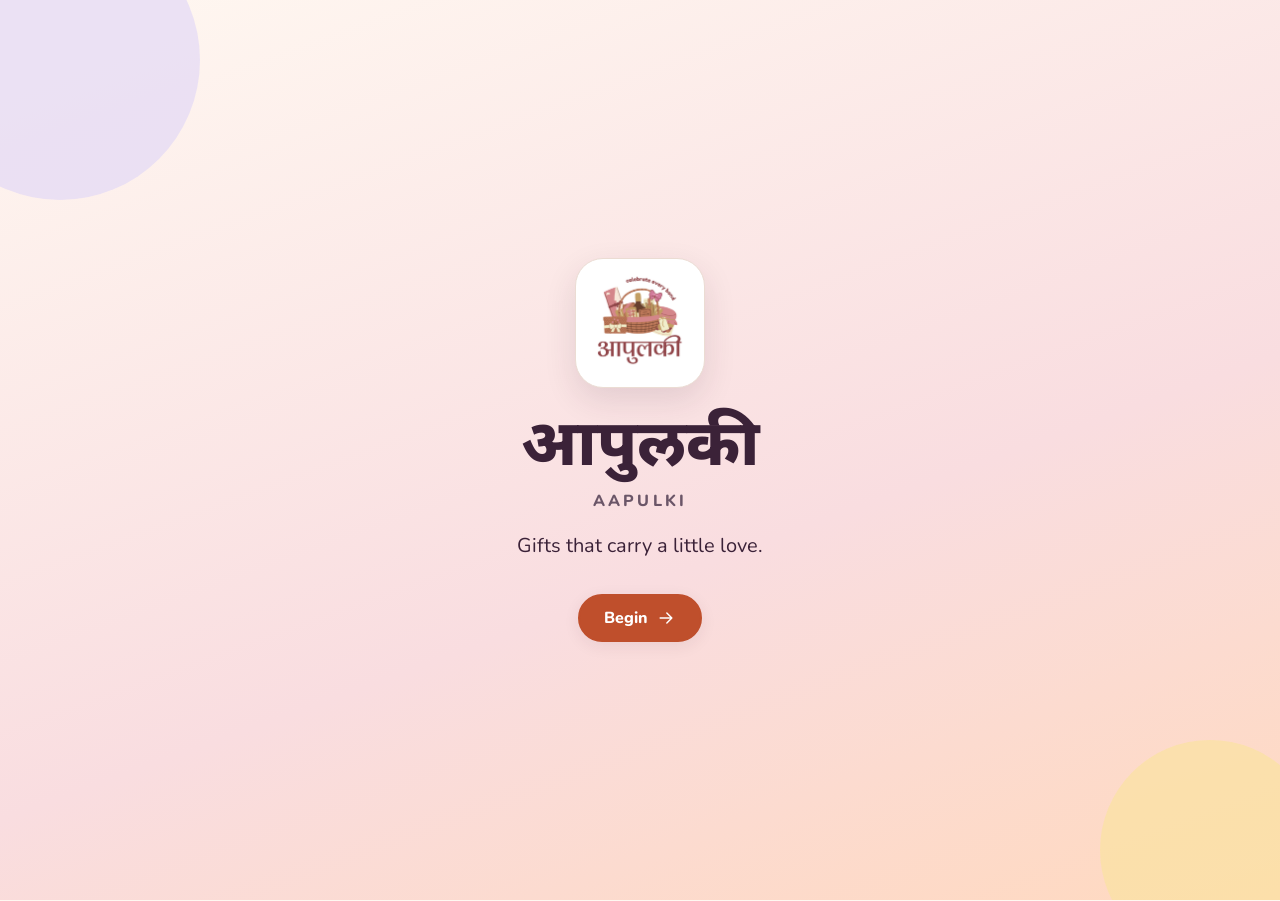
<file: index.html>
<!DOCTYPE html>
<html lang="en">
<head>
  <meta charset="utf-8">
  <meta name="viewport" content="width=device-width, initial-scale=1, viewport-fit=cover">
  <title>आपुलकी (Aapulki) — Gifts that carry a little love</title>
  <meta name="description" content="Aapulki - Thoughtful, personalized and sustainable gifts curated for your loved ones.">
  
  <!-- Fonts -->
  <link rel="preconnect" href="https://fonts.googleapis.com">
  <link rel="preconnect" href="https://fonts.gstatic.com" crossorigin>
  <link href="https://fonts.googleapis.com/css2?family=Nunito:wght@400;600;700;800&family=Noto+Sans+Devanagari:wght@600;700&display=swap" rel="stylesheet">
  
  <!-- Favicon -->
  <link rel="icon" type="image/png" href="images/logo.png">
  <link rel="apple-touch-icon" href="images/logo.png">

  <!-- External Stylesheet -->
  <link rel="stylesheet" href="style.css?v=9">
</head>
<body>
  <!-- Accessibility skip link -->
  <a class="skip" href="#app" id="skip">Skip to main content</a>

  <!-- Global Header -->
  <header class="hdr" id="hdr">
    <div class="wrap">
      <a class="brand" href="#home" aria-label="आपुलकी Aapulki home">
        <span class="mark" id="mk"><img src="images/logo.png" alt="आपुलकी (Aapulki) Logo" class="brand-logo-img"></span>
        <b>आपुलकी</b>
        <small>Aapulki</small>
      </a>
      <nav class="tabs" id="nav" aria-label="Main Navigation"></nav>
      <span class="spacer"></span>
      <a class="iconbtn" id="ordersbtn" href="#orders" aria-label="My Orders" title="My Orders"></a>
      <button class="iconbtn" id="cart" aria-label="Cart"></button>
    </div>
  </header>

  <!-- Main View Container -->
  <main id="app" tabindex="-1"></main>

  <!-- Global Footer -->
  <footer id="ft"></footer>

  <!-- Floating Action Area -->
  <div class="fab" id="fab"></div>

  <!-- Toast Notification Container -->
  <div id="toast" class="msg ok hide" role="status"></div>

  <!-- Screen Reader Live Announcements -->
  <div id="live" class="sr" role="status" aria-live="polite"></div>

  <!-- Recipient Modal Dialog -->
  <dialog id="dlg" aria-labelledby="dt">
    <h2 id="dt">Save to a recipient?</h2>
    <p class="mut">Choose who this gift is for. You can change this later in My Recipients.</p>
    <label for="rs">Recipient</label>
    <select class="in" id="rs">
      <option>Aai</option>
      <option>Baba</option>
      <option>Add a new person…</option>
    </select>
    <div class="row" style="margin-top:24px;justify-content:flex-end">
      <button class="btn sec sm" data-close>Not now</button>
      <button class="btn sm" data-close data-toast="Saved to your gifts.">Save gift</button>
    </div>
  </dialog>

  <!-- Main JavaScript File -->
  <script src="script.js?v=9"></script>
</body>
</html>
</file>
<file: style.css>
/* ==========================================================================
   Aapulki (आपुलकी) — Styling & Design System
   ========================================================================== */

:root {
  --bg: #FFF8F1;
  --card: #ffffff;
  --ink: #3B2238;
  --mut: #6B5668;
  --line: #EBDCD3;
  --blush: #F9DDE0;
  --peach: #FFD9BF;
  --coral: #BF4F2C;
  --on: #ffffff;
  --lav: #E6DDF6;
  --sun: #FBE3A1;
  --green: #408A5E;
  --sh: 0 4px 16px rgba(59, 34, 56, 0.08);
  --sh-lg: 0 12px 32px rgba(59, 34, 56, 0.14);
  --r: 16px;
  --s1: 8px;
  --s2: 16px;
  --s3: 24px;
  --s4: 32px;
  --s6: 48px;
  box-sizing: border-box;
  padding-top: env(safe-area-inset-top, 0px);
  padding-bottom: env(safe-area-inset-bottom, 0px);
}

@media (prefers-color-scheme: dark) {
  :root:not([data-theme="light"]) {
    --bg: #241621;
    --card: #322130;
    --ink: #FBEFE6;
    --mut: #CDB8C6;
    --line: #4A3647;
    --blush: #4A2B3A;
    --peach: #4F3328;
    --coral: #F08A68;
    --on: #2A1420;
    --lav: #3C3157;
    --sun: #5A4A21;
    --green: #68C18E;
    --sh: 0 4px 16px rgba(0, 0, 0, 0.35);
    --sh-lg: 0 12px 32px rgba(0, 0, 0, 0.45);
  }
}

:root[data-theme="dark"] {
  --bg: #241621;
  --card: #322130;
  --ink: #FBEFE6;
  --mut: #CDB8C6;
  --line: #4A3647;
  --blush: #4A2B3A;
  --peach: #4F3328;
  --coral: #F08A68;
  --on: #2A1420;
  --lav: #3C3157;
  --sun: #5A4A21;
  --green: #68C18E;
  --sh: 0 4px 16px rgba(0, 0, 0, 0.35);
  --sh-lg: 0 12px 32px rgba(0, 0, 0, 0.45);
}

html {
  scroll-padding-top: env(safe-area-inset-top, 0px);
}

* {
  box-sizing: border-box;
}

body {
  margin: 0;
  background: var(--bg);
  color: var(--ink);
  font: 400 16px/1.6 Nunito, "Segoe UI", system-ui, sans-serif;
  padding-bottom: 96px;
}

h1, h2, h3, h4 {
  line-height: 1.2;
  margin: 0 0 var(--s1);
  font-weight: 800;
}

h1 { font-size: clamp(30px, 5.5vw, 48px); }
h2 { font-size: clamp(22px, 3.8vw, 30px); }
h3 { font-size: 18px; }
h4 { font-size: 15px; }

p {
  margin: 0 0 var(--s2);
}

a {
  color: inherit;
}

.wrap {
  max-width: 1040px;
  margin: 0 auto;
  padding: 0 var(--s2);
}

.sec {
  margin: var(--s6) 0;
}

.mut {
  color: var(--mut);
}

.eyebrow {
  font-size: 13px;
  font-weight: 800;
  letter-spacing: 0.08em;
  text-transform: uppercase;
  color: var(--coral);
}

.ic {
  flex: none;
}

.custom-ic {
  display: inline-block;
  vertical-align: middle;
  object-fit: contain;
  transition: transform 0.2s cubic-bezier(0.34, 1.56, 0.64, 1);
}

.iconbtn:hover .custom-ic,
.btn:hover .custom-ic,
.chip:hover .custom-ic,
.prod:hover .save .custom-ic {
  transform: scale(1.15);
}

.tile .custom-ic {
  width: 28px !important;
  height: 28px !important;
}

nav.tabs .custom-ic {
  margin-bottom: 2px;
}

:focus-visible {
  outline: 3px solid var(--coral);
  outline-offset: 2px;
}

main:focus {
  outline: none;
}

/* Header + Navigation */
.hdr {
  position: sticky;
  top: env(safe-area-inset-top, 0px);
  z-index: 30;
  background: var(--bg);
  border-bottom: 1px solid var(--line);
}

.hdr .wrap {
  display: flex;
  align-items: center;
  gap: var(--s2);
  height: 64px;
  max-width: 1360px;
}

.brand {
  display: flex;
  align-items: center;
  gap: var(--s1);
  text-decoration: none;
  flex-shrink: 0;
}

.mark {
  width: 44px;
  height: 44px;
  border-radius: 12px;
  background: #ffffff;
  border: 1px solid var(--line);
  display: flex;
  align-items: center;
  justify-content: center;
  overflow: hidden;
  box-shadow: 0 2px 8px rgba(59, 34, 56, 0.08);
  flex-shrink: 0;
  transition: transform 0.2s ease, box-shadow 0.2s ease;
}

.brand:hover .mark {
  transform: scale(1.05);
  box-shadow: 0 4px 12px rgba(191, 79, 44, 0.18);
}

.brand-logo-img {
  width: 100%;
  height: 100%;
  object-fit: contain;
  display: block;
}

.brand b {
  font: 700 22px "Noto Sans Devanagari", Nunito, sans-serif;
}

.brand small {
  color: var(--mut);
  font-weight: 700;
}

.spacer {
  flex: 1;
}

.iconbtn {
  position: relative;
  width: 48px;
  height: 48px;
  border-radius: 50%;
  border: 1px solid var(--line);
  background: var(--card);
  color: var(--ink);
  display: grid;
  place-items: center;
  cursor: pointer;
  flex-shrink: 0;
  transition: transform 0.15s ease, background 0.15s ease;
}

.iconbtn:hover {
  transform: translateY(-2px);
}

a.iconbtn {
  text-decoration: none;
}

#ordersbtn[aria-current=page] {
  background: var(--blush);
  border-color: var(--coral);
}

.badge-dot {
  position: absolute;
  top: 6px;
  right: 6px;
  background: var(--coral);
  color: var(--on);
  font-size: 11px;
  font-weight: 800;
  width: 20px;
  height: 20px;
  border-radius: 50%;
  display: flex;
  align-items: center;
  justify-content: center;
  border: 2px solid var(--card);
}

nav.tabs {
  position: fixed;
  left: 0;
  right: 0;
  bottom: 0;
  display: flex;
  background: var(--card);
  border-top: 1px solid var(--line);
  padding: 6px 6px calc(6px + env(safe-area-inset-bottom, 0px));
  z-index: 40;
  overflow-x: auto;
  -webkit-overflow-scrolling: touch;
  scrollbar-width: none;
}

nav.tabs::-webkit-scrollbar {
  display: none;
}

nav.tabs a {
  flex: 0 0 auto;
  min-width: 64px;
  display: flex;
  flex-direction: column;
  align-items: center;
  gap: 2px;
  font-size: 11px;
  font-weight: 700;
  padding: 6px 8px;
  border-radius: 12px;
  color: var(--mut);
  text-decoration: none;
  white-space: nowrap;
  transition: all 0.2s ease;
}

nav.tabs a:focus-visible {
  outline-offset: -3px;
}

nav.tabs a[aria-current=page] {
  background: var(--blush);
  color: var(--ink);
  box-shadow: inset 0 0 0 2px var(--ink);
}

@media (min-width: 820px) {
  body {
    padding-bottom: 0;
  }
  /* Desktop only: backdrop-filter would make the fixed mobile nav position against the header */
  .hdr {
    background: color-mix(in srgb, var(--bg) 92%, transparent);
    backdrop-filter: blur(8px);
  }
  .hdr .wrap {
    max-width: 1540px;
    height: auto;
    min-height: 64px;
    padding-block: 4px;
    gap: 8px;
    justify-content: space-between;
  }
  .spacer {
    display: none !important;
  }
  nav.tabs {
    position: static;
    border: 0;
    background: none;
    padding: 0;
    flex: 1;
    display: flex;
    flex-wrap: wrap;
    justify-content: center;
    align-items: center;
    gap: 2px 4px;
    min-width: 0;
    overflow: visible !important;
  }
  nav.tabs a {
    flex: 0 0 auto;
    min-width: unset;
    min-height: 44px;
    flex-direction: row;
    align-items: center;
    gap: 5px;
    font-size: 13px;
    font-weight: 700;
    padding: 6px 10px;
    border-radius: 999px;
    white-space: nowrap;
    color: var(--mut);
    transition: all 0.15s ease;
  }
  nav.tabs a:hover {
    background: var(--blush);
    color: var(--ink);
  }
  nav.tabs a[aria-current=page] {
    background: var(--blush);
    color: var(--ink);
    box-shadow: inset 0 0 0 2px var(--coral);
    font-weight: 800;
  }
  nav.tabs a .ic,
  nav.tabs a .custom-ic {
    width: 16px !important;
    height: 16px !important;
    margin-bottom: 0 !important;
  }
}

@media (min-width: 820px) and (max-width: 1359px) {
  .brand small {
    display: none;
  }
}

@media (min-width: 1161px) and (max-width: 1359px) {
  nav.tabs a {
    font-size: 12px;
    padding: 5px 7px;
    gap: 4px;
  }
}

@media (min-width: 820px) {
  html[data-size=xl] .hdr,
  html[data-senior="1"] .hdr {
    position: static;
  }
}

@media (min-width: 820px) and (max-width: 1160px) {
  nav.tabs {
    gap: 2px;
  }
  nav.tabs a {
    font-size: 11.5px;
    padding: 5px 6px;
    gap: 3px;
  }
}

@media (min-width: 1360px) {
  nav.tabs {
    gap: 6px;
  }
  nav.tabs a {
    font-size: 13.5px;
    padding: 6px 12px;
    gap: 6px;
  }
}

/* Buttons */
.btn {
  display: inline-flex;
  align-items: center;
  justify-content: center;
  gap: var(--s1);
  min-height: 48px;
  padding: 0 var(--s3);
  border-radius: 999px;
  border: 2px solid var(--coral);
  background: var(--coral);
  color: var(--on);
  font: 800 16px Nunito, sans-serif;
  text-decoration: none;
  cursor: pointer;
  box-shadow: var(--sh);
  transition: all 0.2s ease;
}

.btn {
  max-width: 100%;
}

.grid > *,
.card.row > * {
  min-width: 0;
}

.card.row {
  flex-wrap: wrap;
}

.btn:hover {
  filter: brightness(1.06);
  transform: translateY(-1px);
}

.btn.sec {
  margin: 0;
  background: transparent;
  color: var(--ink);
  border-color: var(--ink);
  box-shadow: none;
}

.btn.sec:hover {
  background: var(--blush);
}

.btn.ghost {
  background: var(--blush);
  border-color: transparent;
  color: var(--ink);
  box-shadow: none;
}

.btn.ghost:hover {
  background: var(--peach);
}

.btn.danger {
  background: #B3261E;
  border-color: #B3261E;
  color: #fff;
}

.btn.lg {
  min-height: 56px;
  padding: 0 var(--s4);
  font-size: 18px;
  box-shadow: var(--sh-lg);
}

.btn:active {
  transform: translateY(0);
}

.btn.sm {
  min-height: 44px;
  padding: 0 var(--s2);
  font-size: 14px;
}

.btn[disabled] {
  opacity: 0.5;
  cursor: not-allowed;
  transform: none !important;
}

/* Cards & Chips */
.card {
  background: var(--card);
  border: 1px solid var(--line);
  border-radius: var(--r);
  box-shadow: var(--sh);
  padding: var(--s3);
  transition: box-shadow 0.2s ease, border-color 0.2s ease;
}

.card:hover {
  box-shadow: var(--sh-lg);
}

.grid {
  display: grid;
  gap: var(--s2);
  grid-template-columns: repeat(auto-fit, minmax(min(240px, 100%), 1fr));
}

.chip {
  display: inline-flex;
  align-items: center;
  gap: 6px;
  min-height: 44px;
  padding: 0 var(--s2);
  border-radius: 999px;
  border: 1.5px solid var(--line);
  background: var(--card);
  color: var(--ink);
  font: 700 14px Nunito, sans-serif;
  cursor: pointer;
  transition: all 0.15s ease;
}

.chip:hover {
  border-color: var(--ink);
}

.chip[aria-pressed=true] {
  background: var(--lav);
  border-color: var(--ink);
}

.chip[aria-pressed=true]:before {
  content: "✓";
}

.tag {
  display: inline-block;
  padding: 2px 12px;
  border-radius: 999px;
  font-size: 12px;
  font-weight: 800;
  background: var(--sun);
  color: var(--ink);
}

.tag.l { background: var(--lav); }
.tag.b { background: var(--blush); }
.tag.g { background: #d7f5e1; color: #1e5a32; }
.tag.c { background: var(--peach); }

.chips {
  display: flex;
  flex-wrap: wrap;
  gap: var(--s1);
}

.tile {
  width: 48px;
  height: 48px;
  border-radius: 14px;
  display: grid;
  place-items: center;
  background: var(--peach);
  margin-bottom: var(--s2);
  flex-shrink: 0;
}

/* Avatar Badges */
.avatar {
  width: 52px;
  height: 52px;
  border-radius: 16px;
  display: grid;
  place-items: center;
  font-weight: 800;
  font-size: 20px;
  color: var(--ink);
  background: var(--lav);
  flex-shrink: 0;
}

/* Hero Section */
.hero {
  display: grid;
  gap: var(--s4);
  align-items: center;
  margin-top: var(--s4);
}

@media (min-width: 820px) {
  .hero {
    grid-template-columns: 1.2fr 1fr;
  }
}

.art {
  position: relative;
  aspect-ratio: 1;
  max-width: 360px;
  width: 100%;
  margin: auto;
  border-radius: 32px;
  background: linear-gradient(145deg, var(--peach), var(--blush));
  display: grid;
  place-items: center;
  color: var(--coral);
  overflow: hidden;
}

.art:before, .art:after {
  content: "";
  position: absolute;
  border-radius: 50%;
}

.art:before {
  width: 45%;
  aspect-ratio: 1;
  background: var(--lav);
  top: -8%;
  right: -6%;
}

.art:after {
  width: 30%;
  aspect-ratio: 1;
  background: var(--sun);
  bottom: 8%;
  left: -4%;
}

.art svg {
  position: relative;
  z-index: 1;
  width: 92%;
  height: auto;
}

/* Products */
.prod {
  padding: 0;
  overflow: hidden;
}

.prod .th {
  aspect-ratio: 4 / 3;
  display: flex;
  align-items: center;
  justify-content: center;
  color: var(--coral);
  position: relative;
  overflow: hidden;
  background: var(--peach);
}

.prod .th .p-img {
  width: 100%;
  height: 100%;
  object-fit: cover;
  display: block;
  transition: transform 0.35s ease;
}

.prod:hover .th .p-img {
  transform: scale(1.06);
}

.prod .bd {
  padding: var(--s2) var(--s3) var(--s3);
}

.prod:hover {
  border-color: var(--coral);
}

nav.tabs a:hover {
  color: var(--ink);
}

/* Data Saver really hides product photos, keeping the save button */
html[data-data="1"] .prod .th .p-img {
  display: none;
}

html[data-data="1"] .prod .th {
  aspect-ratio: auto;
  min-height: 64px;
}

.save {
  position: absolute;
  top: var(--s1);
  right: var(--s1);
  background: var(--card);
  color: var(--ink);
}

.price {
  font-weight: 800;
  font-size: 18px;
}

.row {
  display: flex;
  align-items: center;
  gap: var(--s2);
}

.date {
  min-width: 64px;
  text-align: center;
  background: var(--blush);
  border-radius: 12px;
  padding: var(--s1);
  font-weight: 800;
  line-height: 1.2;
}

/* Progress */
.steps {
  display: flex;
  flex-wrap: wrap;
  gap: var(--s1);
  list-style: none;
  padding: 0;
  margin: 0 0 var(--s3);
}

.steps li {
  flex: 1 1 56px;
  font-size: 12px;
  font-weight: 700;
  color: var(--mut);
}

.steps li:before {
  content: "";
  display: block;
  height: 8px;
  border-radius: 99px;
  background: var(--line);
  margin-bottom: 6px;
}

.steps li.done:before {
  background: var(--coral);
}

.steps li[aria-current=step] {
  color: var(--ink);
}

.steps li[aria-current=step]:before {
  background: var(--coral);
  opacity: 0.55;
}

/* Forms */
label {
  display: block;
  font-weight: 700;
  margin-bottom: 6px;
}

.in {
  width: 100%;
  min-height: 48px;
  padding: 0 var(--s2);
  border: 1.5px solid var(--line);
  border-radius: 12px;
  background: var(--card);
  color: var(--ink);
  font: 400 16px Nunito, sans-serif;
  transition: border-color 0.2s ease, box-shadow 0.2s ease;
}

.in:focus {
  border-color: var(--coral);
}

.in:focus-visible {
  outline: 3px solid var(--coral);
  outline-offset: 1px;
}

textarea.in {
  padding: var(--s1) var(--s2);
  min-height: 96px;
}

.in.err {
  border-color: var(--coral);
  border-width: 2px;
}

.help {
  font-size: 13px;
  color: var(--mut);
  margin: 4px 0 var(--s2);
}

.help.e {
  color: var(--coral);
  font-weight: 700;
}

/* Stepper (Quantity) */
.qty-stepper {
  display: inline-flex;
  align-items: center;
  border: 1.5px solid var(--line);
  border-radius: 999px;
  overflow: hidden;
  background: var(--card);
}

.qty-btn {
  width: 44px;
  height: 44px;
  border: none;
  background: none;
  color: var(--ink);
  font-weight: 800;
  font-size: 18px;
  cursor: pointer;
  display: grid;
  place-items: center;
  transition: background 0.15s ease;
}

.qty-btn:hover {
  background: var(--blush);
}

.qty-val {
  min-width: 32px;
  text-align: center;
  font-weight: 800;
  font-size: 15px;
}

/* Messages & Toast */
.msg {
  display: flex;
  gap: var(--s2);
  align-items: flex-start;
  padding: var(--s2);
  border-radius: var(--r);
  margin-bottom: var(--s1);
  font-weight: 600;
}

.msg.ok { background: var(--lav); }
.msg.info { background: var(--peach); }
.msg.warn { background: var(--sun); }

#toast {
  position: fixed;
  left: 50%;
  transform: translateX(-50%);
  bottom: 112px;
  z-index: 60;
  max-width: calc(92vw / var(--zf, 1));
  width: max-content;
  margin: 0;
  box-shadow: var(--sh-lg);
  animation: slideUp 0.25s ease;
}

@keyframes slideUp {
  from { transform: translate(-50%, 20px); opacity: 0; }
  to { transform: translate(-50%, 0); opacity: 1; }
}

@media (min-width: 820px) {
  #toast {
    bottom: 32px;
  }
}

dialog {
  border: 0;
  border-radius: 20px;
  padding: var(--s4);
  max-width: 500px;
  width: calc(92vw / var(--zf, 1));
  max-height: calc(92vh / var(--zf, 1));
  background: var(--card);
  color: var(--ink);
  box-shadow: 0 16px 48px rgba(0, 0, 0, 0.25);
}

dialog::backdrop {
  background: rgba(59, 34, 56, 0.5);
  backdrop-filter: blur(4px);
}

/* Footer */
footer {
  background: var(--blush);
  margin-top: var(--s6);
  padding: var(--s4) 0;
  border-radius: 32px 32px 0 0;
}

footer .cols {
  display: grid;
  gap: var(--s3);
  grid-template-columns: repeat(auto-fit, minmax(200px, 1fr));
}

footer a {
  display: flex;
  align-items: center;
  min-height: 44px;
  padding: 4px 0;
  text-decoration: none;
  font-weight: 600;
  color: var(--ink);
}

footer a:hover {
  text-decoration: underline;
}

/* Welcome Page */
.welcome {
  min-height: 100vh;
  display: grid;
  place-items: center;
  text-align: center;
  padding: var(--s4) var(--s2);
  position: relative;
  overflow: hidden;
  background: linear-gradient(160deg, var(--bg), var(--blush) 60%, var(--peach));
}

.welcome .blob {
  position: absolute;
  border-radius: 50%;
}

.b1 {
  width: 280px;
  height: 280px;
  background: var(--lav);
  top: -80px;
  left: -80px;
  opacity: 0.8;
}

.b2 {
  width: 220px;
  height: 220px;
  background: var(--sun);
  bottom: -60px;
  right: -40px;
  opacity: 0.7;
}

.wc {
  position: relative;
  max-width: 420px;
}

.logo-lg {
  width: 130px;
  height: 130px;
  margin: 0 auto var(--s3);
  border-radius: 28px;
  background: #ffffff;
  display: flex;
  align-items: center;
  justify-content: center;
  box-shadow: 0 12px 32px rgba(59, 34, 56, 0.12);
  border: 1px solid var(--line);
  padding: 10px;
  overflow: hidden;
  transition: transform 0.3s ease;
}

.logo-lg:hover {
  transform: translateY(-2px) scale(1.02);
}

.welcome-logo-img {
  width: 100%;
  height: 100%;
  object-fit: contain;
  display: block;
}

.ft-logo {
  width: 52px;
  height: 52px;
  object-fit: contain;
  border-radius: 14px;
  background: #ffffff;
  padding: 4px;
  border: 1px solid var(--line);
  box-shadow: 0 4px 12px rgba(59, 34, 56, 0.08);
  flex-shrink: 0;
}

.welcome h1 {
  font-family: "Noto Sans Devanagari", Nunito, sans-serif;
  font-size: 64px;
  margin: 0;
}

.welcome .sub {
  font-weight: 800;
  letter-spacing: 0.2em;
  text-transform: uppercase;
  color: var(--mut);
}

.welcome .tg {
  font-size: 20px;
  margin: var(--s2) 0 var(--s4);
}

.swatch,
.color-swatch {
  height: 64px;
  border-radius: 12px;
  border: 1px solid var(--line);
  margin-bottom: 6px;
}

.hide {
  display: none !important;
}

/* Accessibility & Helpers */
.skip {
  position: absolute;
  left: 8px;
  top: -100px;
  z-index: 100;
  background: var(--ink);
  color: var(--bg);
  padding: 12px 16px;
  border-radius: 12px;
  font-weight: 800;
}

.skip:focus {
  top: 8px;
}

.lead {
  font-size: 18px;
}

.crumb {
  font-weight: 700;
}

.crumb a,
.ml a {
  color: var(--coral);
  text-decoration: underline;
}

.seg {
  position: relative;
}

.seg input {
  position: absolute;
  inset: 0;
  width: 100%;
  height: 100%;
  margin: 0;
  opacity: 0;
  cursor: pointer;
}

.seg span {
  display: inline-flex;
  align-items: center;
  gap: 6px;
  min-height: 44px;
  padding: 0 16px;
  border-radius: 999px;
  border: 1.5px solid var(--line);
  background: var(--card);
  font-weight: 700;
}

.seg input:checked + span {
  background: var(--lav);
  border-color: var(--ink);
  font-weight: 800;
}

.seg input:checked + span:before {
  content: "✓";
}

.seg input:focus-visible + span {
  outline: 3px solid var(--coral);
  outline-offset: 2px;
}

fieldset.fs {
  margin: 0;
  min-width: 0;
  border: none;
  padding: 0;
  background: none;
  box-shadow: none;
}

/* Reset native legend positioning so it doesn't cut into border */
fieldset.fs legend,
.fs-legend {
  display: block;
  float: none;
  width: 100%;
  padding: 0;
  margin: 0 0 4px;
  font-size: 18px;
  font-weight: 800;
  line-height: 1.2;
  color: var(--ink);
}

.tgl {
  min-height: 44px;
  min-width: 88px;
  padding: 0 16px;
  border-radius: 999px;
  border: 2px solid var(--ink);
  background: var(--card);
  color: var(--ink);
  font: 800 15px Nunito, sans-serif;
  cursor: pointer;
  display: inline-flex;
  align-items: center;
  justify-content: center;
  flex-shrink: 0;
  transition: all 0.2s ease;
}

.tgl span {
  display: inline-flex;
  align-items: center;
  gap: 6px;
}

.tgl[aria-checked=true] {
  background: var(--coral);
  border-color: var(--coral);
  color: var(--on);
}

.card.sw,
.card.sw-card,
fieldset.card.sw,
fieldset.card.sw-card {
  margin-bottom: 16px;
  height: auto;
  min-height: auto;
  box-sizing: border-box;
  display: block;
  border: 1.5px solid var(--line);
  border-radius: var(--r);
  padding: var(--s3);
  background: var(--card);
  box-shadow: var(--sh);
}

.card.sw .help,
.card.sw-card .help {
  margin: 0;
}

.pulse {
  width: 12px;
  height: 12px;
  border-radius: 50%;
  background: var(--coral);
  flex: none;
  margin-top: 6px;
  animation: pl 1s infinite;
}

@keyframes pl {
  50% {
    transform: scale(1.6);
    opacity: 0.5;
  }
}

.skel {
  height: 48px;
  border-radius: 12px;
  margin-top: 8px;
  background: linear-gradient(90deg, var(--line), var(--blush), var(--line));
  background-size: 200% 100%;
  animation: sk 1.2s linear infinite;
}

@keyframes sk {
  to {
    background-position: -200% 0;
  }
}

.how {
  list-style: none;
  padding: 0;
  margin: 0;
  display: grid;
  gap: 16px;
}

.how li {
  display: flex;
  gap: 16px;
  align-items: center;
  background: var(--card);
  border: 1px solid var(--line);
  border-radius: 16px;
  padding: 24px;
  font-weight: 800;
}

.fab {
  position: fixed;
  right: 16px;
  bottom: 96px;
  z-index: 35;
  display: flex;
  flex-direction: column;
  align-items: flex-end;
  gap: 8px;
  max-width: 92vw;
}

@media (min-width: 820px) {
  .fab {
    bottom: 24px;
  }
}

/* Larger text on phones: keep the header inside the screen */
@media (max-width: 520px) {
  html[data-size=l] .brand small,
  html[data-size=xl] .brand small,
  html[data-senior="1"] .brand small {
    display: none;
  }
  html[data-size=xl] .hdr .wrap,
  html[data-senior="1"] .hdr .wrap {
    gap: 4px;
    padding: 0 8px;
  }
  html[data-size=xl] .brand b,
  html[data-senior="1"] .brand b {
    font-size: 18px;
  }
  html[data-size=xl] .cl img,
  html[data-senior="1"] .cl img {
    display: none;
  }
}

/* User Settings Themes & Modes */
html[data-size=l] { --zf: 1.15; }
html[data-size=xl], html[data-senior="1"] { --zf: 1.3; }
html[data-size=l] body { zoom: 1.15; }
html[data-size=xl] body, html[data-senior="1"] body { zoom: 1.3; }

:root[data-contrast=high] {
  --green: #1e5a32;
  --bg: #ffffff;
  --card: #ffffff;
  --ink: #000000;
  --mut: #1f1f1f;
  --line: #000000;
  --blush: #FBD5DB;
  --peach: #FFD0AE;
  --lav: #D9CCF5;
  --sun: #FFE08A;
  --coral: #8F2F10;
  --on: #ffffff;
}

html[data-contrast=high] .card,
html[data-contrast=high] .chip,
html[data-contrast=high] .in,
html[data-contrast=high] .seg span,
html[data-contrast=high] .opt span,
html[data-contrast=high] .cat,
html[data-contrast=high] .sumc,
html[data-contrast=high] .fc,
html[data-contrast=high] .pth,
html[data-contrast=high] .ro span {
  border-width: 2px;
  border-color: #000000;
}

html[data-contrast=high] :focus-visible {
  outline: 4px solid #000000;
  outline-offset: 3px;
}

html[data-motion=reduce] *,
html[data-motion=reduce] *:before,
html[data-motion=reduce] *:after {
  animation: none !important;
  transition: none !important;
  scroll-behavior: auto !important;
}

html[data-motion=reduce] .prod:hover .th .p-img,
html[data-motion=reduce] .btn:hover,
html[data-motion=reduce] .iconbtn:hover,
html[data-motion=reduce] .cat:hover,
html[data-motion=reduce] .brand:hover .mark,
html[data-motion=reduce] .logo-lg:hover,
html[data-motion=reduce] :hover > .custom-ic {
  transform: none;
}

@media (prefers-reduced-motion: reduce) {
  *, *:before, *:after {
    animation: none !important;
    transition: none !important;
    scroll-behavior: auto !important;
  }
  .prod:hover .th .p-img,
  .btn:hover,
  .iconbtn:hover,
  .cat:hover,
  .brand:hover .mark,
  .logo-lg:hover,
  :hover > .custom-ic {
    transform: none;
  }
}

html[data-simple="1"] .deco,
html[data-simple="1"] .blob,
html[data-simple="1"] .tile,
html[data-simple="1"] .rich,
html[data-simple="1"] #cart,
html[data-data="1"] .deco,
html[data-data="1"] .blob {
  display: none;
}

html[data-simple="1"] .grid,
html[data-simple="1"] .hero,
html[data-simple="1"] .optg,
html[data-simple="1"] .rl,
html[data-simple="1"] .rog {
  grid-template-columns: 1fr;
}

html[data-simple="1"] .welcome,
html[data-data="1"] .welcome {
  background: var(--bg);
}

html[data-simple="1"] .prod .th,
html[data-data="1"] .prod .th {
  background: var(--card) !important;
}

html[data-simple="1"] *,
html[data-data="1"] * {
  box-shadow: none !important;
}

html[data-data="1"] .hdr {
  backdrop-filter: none;
}

html[data-senior="1"] .btn {
  min-height: 56px;
  font-size: 18px;
}

html[data-senior="1"] .chip,
html[data-senior="1"] .seg span {
  min-height: 52px;
  font-size: 16px;
}

html[data-senior="1"] nav.tabs a {
  font-size: 13px;
}

html[data-senior="1"] .opt span,
html[data-senior="1"] .ro span {
  min-height: 72px;
  font-size: 18px;
}

/* Categories, Options & Gift Finder Elements */
.cats {
  grid-template-columns: repeat(auto-fit, minmax(150px, 1fr));
}

.cat {
  display: flex;
  align-items: center;
  gap: 12px;
  min-height: 56px;
  padding: 8px 16px;
  border-radius: 16px;
  background: var(--card);
  border: 1px solid var(--line);
  text-decoration: none;
  font-weight: 700;
  box-shadow: var(--sh);
  transition: transform 0.15s ease;
}

.cat:hover {
  transform: translateY(-2px);
  border-color: var(--coral);
}

.feat {
  background: var(--peach);
}

.sumc {
  display: inline-flex;
  align-items: center;
  gap: 6px;
  min-height: 44px;
  padding: 0 16px;
  border-radius: 999px;
  border: 1.5px solid var(--line);
  background: var(--card);
  color: var(--ink);
  font-weight: 700;
  text-decoration: none;
  transition: all 0.15s ease;
}

.sumc:hover {
  border-color: var(--ink);
  background: var(--blush);
}

.optg {
  display: grid;
  grid-template-columns: repeat(auto-fit, minmax(150px, 1fr));
  gap: 8px;
}

.opt {
  position: relative;
  display: block;
}

.opt input {
  position: absolute;
  inset: 0;
  width: 100%;
  height: 100%;
  margin: 0;
  opacity: 0;
  cursor: pointer;
}

.opt span {
  display: flex;
  align-items: center;
  justify-content: center;
  gap: 8px;
  min-height: 60px;
  padding: 8px 16px;
  text-align: center;
  border-radius: 16px;
  border: 2px solid var(--line);
  background: var(--card);
  font-weight: 700;
  box-shadow: var(--sh);
  transition: all 0.15s ease;
}

.opt:hover span,
.ro:hover span,
.seg:hover span {
  border-color: var(--ink);
}

.opt input:checked + span {
  background: var(--lav);
  border-color: var(--ink);
  font-weight: 800;
}

.opt input:checked + span:before {
  content: "✓";
}

.opt input:focus-visible + span {
  outline: 3px solid var(--coral);
  outline-offset: 2px;
}

fieldset.optset {
  border: 0;
  padding: 0;
  margin: 0;
  min-width: 0;
}

.sr {
  position: absolute;
  width: 1px;
  height: 1px;
  overflow: hidden;
  clip: rect(0 0 0 0);
  white-space: nowrap;
}

.tag svg {
  vertical-align: -2px;
}

.fc {
  display: inline-flex;
  align-items: center;
  gap: 6px;
  min-height: 44px;
  padding: 0 16px;
  border-radius: 999px;
  border: 1.5px solid var(--line);
  background: var(--card);
  color: var(--ink);
  font: 700 14px Nunito, sans-serif;
  cursor: pointer;
}

.fc:hover {
  border-color: var(--ink);
}

.fc[aria-pressed=true] {
  background: var(--lav);
  border-color: var(--ink);
  font-weight: 800;
}

.fc[aria-pressed=true]:before {
  content: "✓";
}

.rl {
  list-style: none;
  padding: 0;
  margin: 0;
  display: grid;
  gap: 16px;
  grid-template-columns: repeat(auto-fill, minmax(min(280px, 100%), 1fr));
}

.rl > li {
  display: flex;
}

.rc {
  display: flex;
  flex-direction: column;
  width: 100%;
}

.rc .bd {
  display: flex;
  flex-direction: column;
  flex: 1;
}

.rc .cta {
  margin-top: auto;
}

.cta-row {
  display: flex;
  flex-wrap: wrap;
  gap: 8px;
  margin-top: auto;
}

.cta-row .btn {
  flex: 1 1 auto;
  padding: 0 12px;
}

.fc.fx:after {
  content: "✕";
  font-size: 12px;
}

.phd {
  position: absolute;
  left: 8px;
  bottom: 8px;
  background: var(--card);
  border: 1px solid var(--line);
}

.pimg-main.zoom,
.pth img.zoom {
  transform: scale(1.8);
}

.svd {
  position: absolute;
  top: 8px;
  left: 8px;
  background: var(--lav);
  border: 1.5px solid var(--ink);
}

[data-sv][aria-pressed=true] svg {
  fill: currentColor;
}

.ml {
  list-style: none;
  padding: 0;
  margin: 8px 0 16px;
  display: grid;
  gap: 6px;
  font-size: 14px;
  font-weight: 600;
}

.ml li {
  display: flex;
  gap: 8px;
  align-items: flex-start;
}

.why {
  background: var(--blush);
  border-radius: 12px;
  padding: 8px 16px;
  font-size: 14px;
  margin: 8px 0 0;
}

.fp {
  margin: 16px 0;
}

.fg {
  display: grid;
  gap: 16px;
  grid-template-columns: repeat(auto-fit, minmax(200px, 1fr));
}

.fp select.in {
  width: 100%;
}

/* Browse filters stay compact on phones so products are not pushed far down */
@media (max-width: 519px) {
  .bfg {
    grid-template-columns: 1fr 1fr;
    gap: 8px 12px;
  }
  .bfg .bfq {
    grid-column: 1 / -1;
  }
  .bfg select.in {
    padding: 0 8px;
    font-size: 15px;
  }
  .card.fp {
    padding: var(--s2);
  }
}

html[data-size=xl] .bfg,
html[data-senior="1"] .bfg {
  grid-template-columns: 1fr;
}

.fp legend {
  font-weight: 800;
  padding: 0;
}

/* Product Detail */
.pd {
  display: grid;
  gap: 24px;
  grid-template-areas: "img" "panel" "det";
  margin: 16px 0 0;
}

.pd .a1 { grid-area: img; }
.pd .a2 { grid-area: panel; }
.pd .a3 { grid-area: det; }
.pd h2 { font-size: 22px; margin-top: 24px; }

@media (min-width: 820px) {
  .pd {
    grid-template-columns: 1.1fr 1fr;
    grid-template-areas: "img panel" "det panel";
    align-items: start;
  }
}

.pimg {
  aspect-ratio: 4/3;
  border-radius: 24px;
  display: flex;
  align-items: center;
  justify-content: center;
  color: var(--coral);
  overflow: hidden;
  position: relative;
}

.pimg img,
.pimg .pimg-main {
  width: 100%;
  height: 100%;
  object-fit: cover;
  display: block;
}

.pth {
  position: relative;
  width: 64px;
  height: 64px;
  border-radius: 16px;
  border: 2px solid var(--line);
  color: var(--coral);
  display: flex;
  align-items: center;
  justify-content: center;
  cursor: pointer;
  overflow: hidden;
  padding: 0;
  transition: all 0.2s ease;
}

.pth img {
  width: 100%;
  height: 100%;
  object-fit: cover;
}

.pth[aria-pressed=true] {
  border: 3px solid var(--coral);
  box-shadow: 0 0 0 2px var(--coral);
}

.pth[aria-pressed=true]:after {
  content: "✓";
  position: absolute;
  right: 2px;
  bottom: -2px;
  font-weight: 800;
  color: var(--on);
  background: var(--coral);
  width: 18px;
  height: 18px;
  border-radius: 50%;
  display: flex;
  align-items: center;
  justify-content: center;
  font-size: 11px;
}

.po {
  margin-bottom: 12px;
  padding: var(--s2);
}

.po h3 {
  font-size: 17px;
  margin: 0;
}

summary {
  min-height: 44px;
  display: flex;
  align-items: center;
  font-weight: 700;
  cursor: pointer;
}

/* Radio Options & Card Styles */
.ro {
  position: relative;
  display: block;
}

.ro input {
  position: absolute;
  inset: 0;
  width: 100%;
  height: 100%;
  margin: 0;
  opacity: 0;
  cursor: pointer;
}

.ro span {
  display: flex;
  align-items: center;
  gap: 8px;
  min-height: 60px;
  padding: 8px 16px;
  border-radius: 16px;
  border: 2px solid var(--line);
  background: var(--card);
  font-weight: 700;
  box-shadow: var(--sh);
}

.ro input:checked + span {
  background: var(--lav);
  border-color: var(--ink);
  font-weight: 800;
}

.ro input:checked + span:before {
  content: "✓";
}

.ro input:focus-visible + span {
  outline: 3px solid var(--coral);
  outline-offset: 2px;
}

.rog {
  display: grid;
  gap: 8px;
  grid-template-columns: repeat(auto-fit, minmax(180px, 1fr));
}

.fc.wide {
  width: 100%;
  justify-content: flex-start;
  text-align: left;
  height: auto;
  padding: 8px 16px;
}

.plate {
  display: inline-flex;
  flex-direction: column;
  align-items: center;
  padding: 8px 24px;
  border-radius: 10px;
  border: 2px solid #7A5A1E;
  background: linear-gradient(135deg, #F1E0A8, #C9A95A);
  color: #3B2238;
  font: italic 800 20px Georgia, serif;
  min-width: 120px;
}

.plate small {
  font: italic 600 13px Georgia, serif;
}

.help [id^="c_"] {
  font-weight: 700;
}

.gcard {
  border-radius: 20px;
  padding: 24px;
  border: 2px solid var(--ink);
  min-height: 200px;
  box-shadow: var(--sh);
  transform: rotate(-1.5deg);
}

.gs_warm { background: var(--blush); }
.gs_bright { background: var(--sun); }
.gs_calm { background: var(--lav); }

.gcard p {
  margin: 0 0 8px;
  overflow-wrap: anywhere;
}

.gmsg {
  font-size: 18px;
  font-weight: 700;
  white-space: pre-wrap;
}

.ph {
  font-style: italic;
  font-weight: 400;
  color: var(--mut);
}

.gfr {
  text-align: right;
  font-weight: 800;
}

.gsn {
  font-size: 13px;
  margin-left: 6px;
}

.gl, .pvw {
  display: grid;
  gap: 24px;
}

.gl > *, .pvw > * {
  min-width: 0;
}

@media (min-width: 820px) {
  .gl, .pvw {
    grid-template-columns: 1fr 1fr;
    align-items: start;
  }
}

.sy {
  margin: 0;
}

.sy div {
  display: flex;
  justify-content: space-between;
  gap: 16px;
  padding: 8px 0;
  border-bottom: 1px solid var(--line);
}

.sy dt, .sy dd {
  margin: 0;
}

.sy .tot {
  font-weight: 800;
  font-size: 18px;
  border: 0;
}

.pvl {
  list-style: none;
  padding: 0;
  margin: 0 0 16px;
  display: grid;
  gap: 8px;
}

.pvl li {
  padding: var(--s2);
}

/* Order Timeline */
.tl {
  list-style: none;
  margin: 0 0 16px;
  padding: 0;
}

.tl li {
  display: flex;
  gap: 12px;
  position: relative;
  padding-bottom: 16px;
}

.tl li:last-child {
  padding-bottom: 0;
}

.tl li:not(:last-child)::before {
  content: "";
  position: absolute;
  left: 13px;
  top: 28px;
  bottom: 0;
  width: 2px;
  background: var(--line);
}

.tl li.tl-done:not(:last-child)::before {
  background: var(--coral);
}

.tl-dot {
  width: 28px;
  height: 28px;
  flex: none;
  border-radius: 50%;
  display: grid;
  place-items: center;
  border: 2px solid var(--line);
  background: var(--card);
  font-size: 14px;
  font-weight: 800;
}

.tl-done .tl-dot,
.tl-cur .tl-dot {
  background: var(--coral);
  border-color: var(--coral);
  color: var(--on);
}

.tl-can .tl-dot {
  background: var(--ink);
  border-color: var(--ink);
  color: var(--bg);
}

.tl-next b {
  font-weight: 600;
  color: var(--mut);
}

/* Empty State Component */
.empty-state {
  text-align: center;
  padding: var(--s6) var(--s2);
  background: var(--card);
  border-radius: var(--r);
  border: 1px dashed var(--line);
}

.empty-state .tile {
  margin: 0 auto var(--s2);
  width: 64px;
  height: 64px;
}
</file>
